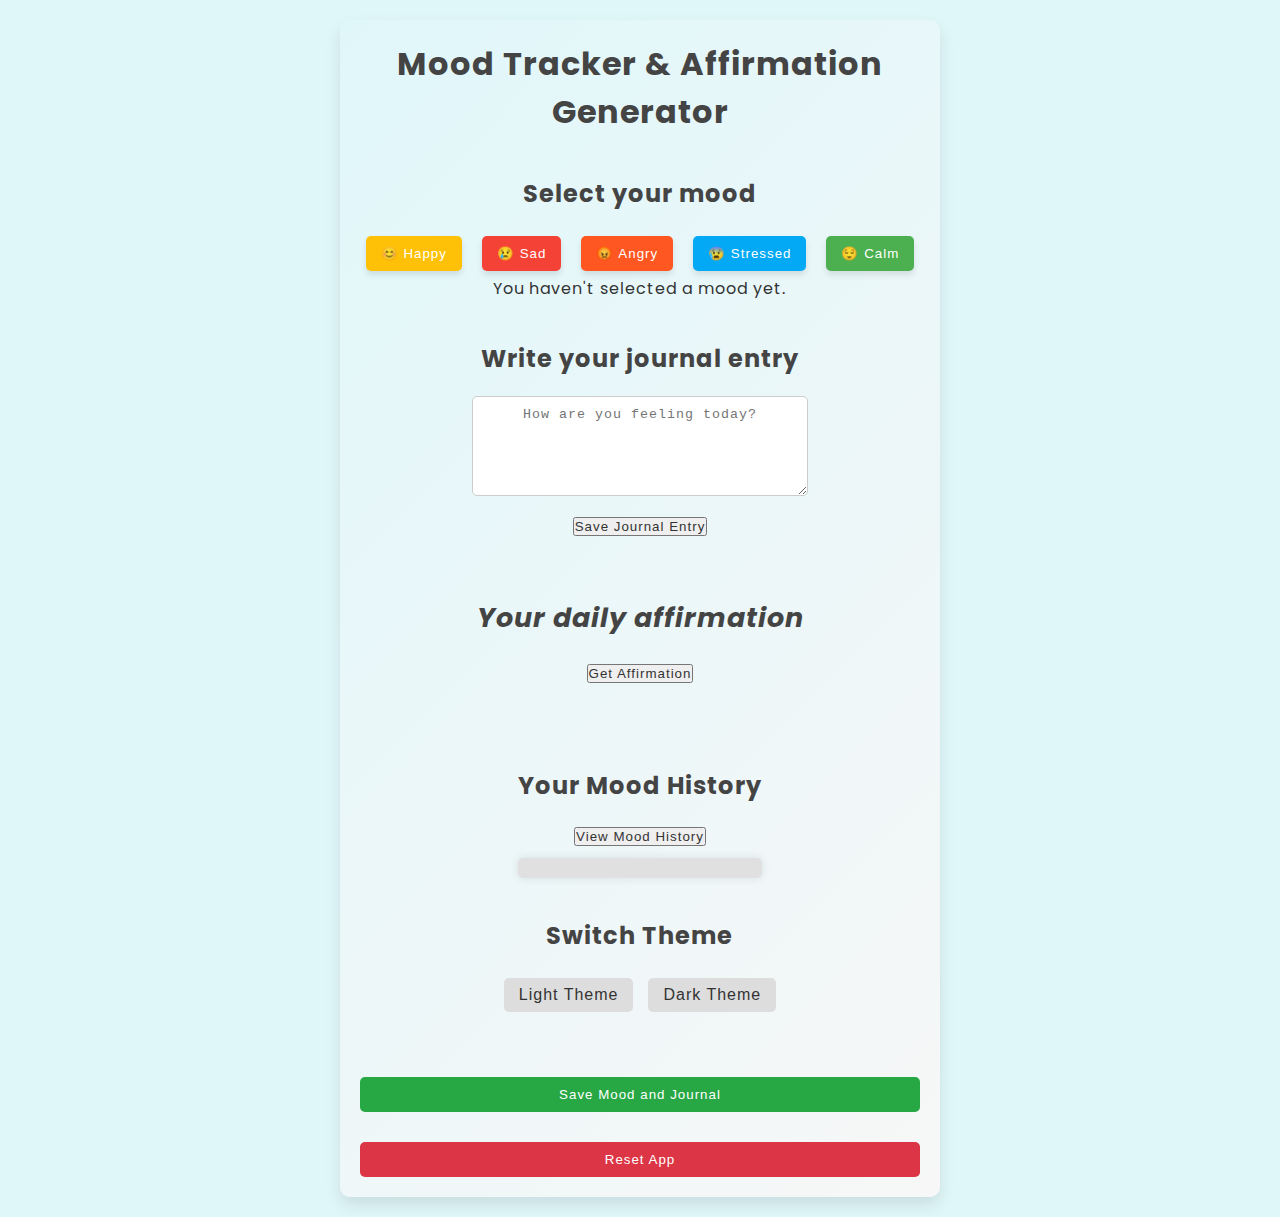
<file: main-page.html>
<!DOCTYPE html>
<html lang="en">
<head>
    <meta charset="UTF-8">
    <meta name="viewport" content="width=device-width, initial-scale=1.0">
    <title>Mood Tracker & Affirmations</title>
    <link rel="stylesheet" href="main-page.css">
    <link rel="preconnect" href="https://fonts.googleapis.com">
    <link rel="preconnect" href="https://fonts.gstatic.com" crossorigin>
    <link href="https://fonts.googleapis.com/css2?family=Poppins:ital,wght@0,100;0,200;0,300;0,400;0,500;0,600;0,700;0,800;0,900;1,100;1,200;1,300;1,400;1,500;1,600;1,700;1,800;1,900&display=swap" rel="stylesheet">
</head>
<body onload="loadSavedTheme()">
    <div class="container">
        <h1>Mood Tracker & Affirmation Generator</h1>

        <!-- Mood Selection -->
        <section class="mood-section">
            <h2>Select your mood</h2>
            <div class="mood-buttons">
                <button onclick="selectMood('😊')">😊 Happy</button>
                <button onclick="selectMood('😢')">😢 Sad</button>
                <button onclick="selectMood('😡')">😡 Angry</button>
                <button onclick="selectMood('😰')">😰 Stressed</button>
                <button onclick="selectMood('😌')">😌 Calm</button>
            </div>
            <p id="selectedMood">You haven't selected a mood yet.</p>
        </section>

        <!-- Journal Entry -->
        <section class="journal-section">
            <h2>Write your journal entry</h2>
            <textarea id="journalEntry" placeholder="How are you feeling today?"></textarea>
            <button onclick="saveJournalEntry()">Save Journal Entry</button>
        </section>

        <!-- Affirmation -->
        <section class="affirmation-section">
            <h2>Your daily affirmation</h2>
            <button onclick="generateAffirmation()">Get Affirmation</button>
            <p id="affirmation">Press the button for an affirmation.</p>
        </section>

        <!-- Mood and Journal History -->
        <section class="history-section">
            <h2>Your Mood History</h2>
            <button onclick="viewMoodHistory()">View Mood History</button>
            <div id="moodHistory"></div>
        </section>

        <!-- Theme Switcher -->
        <section class="theme-section">
            <h2>Switch Theme</h2>
            <button onclick="switchTheme('light')">Light Theme</button>
            <button onclick="switchTheme('dark')">Dark Theme</button>
        </section>

        <!-- Save Mood & Journal -->
        <button class="save-all" onclick="saveMoodAndJournal()">Save Mood and Journal</button>

        <!-- Reset App -->
        <button class="reset" onclick="resetApp()">Reset App</button>
    </div>

    <script src="main-page.js"></script>
</body>
</html>
</file>
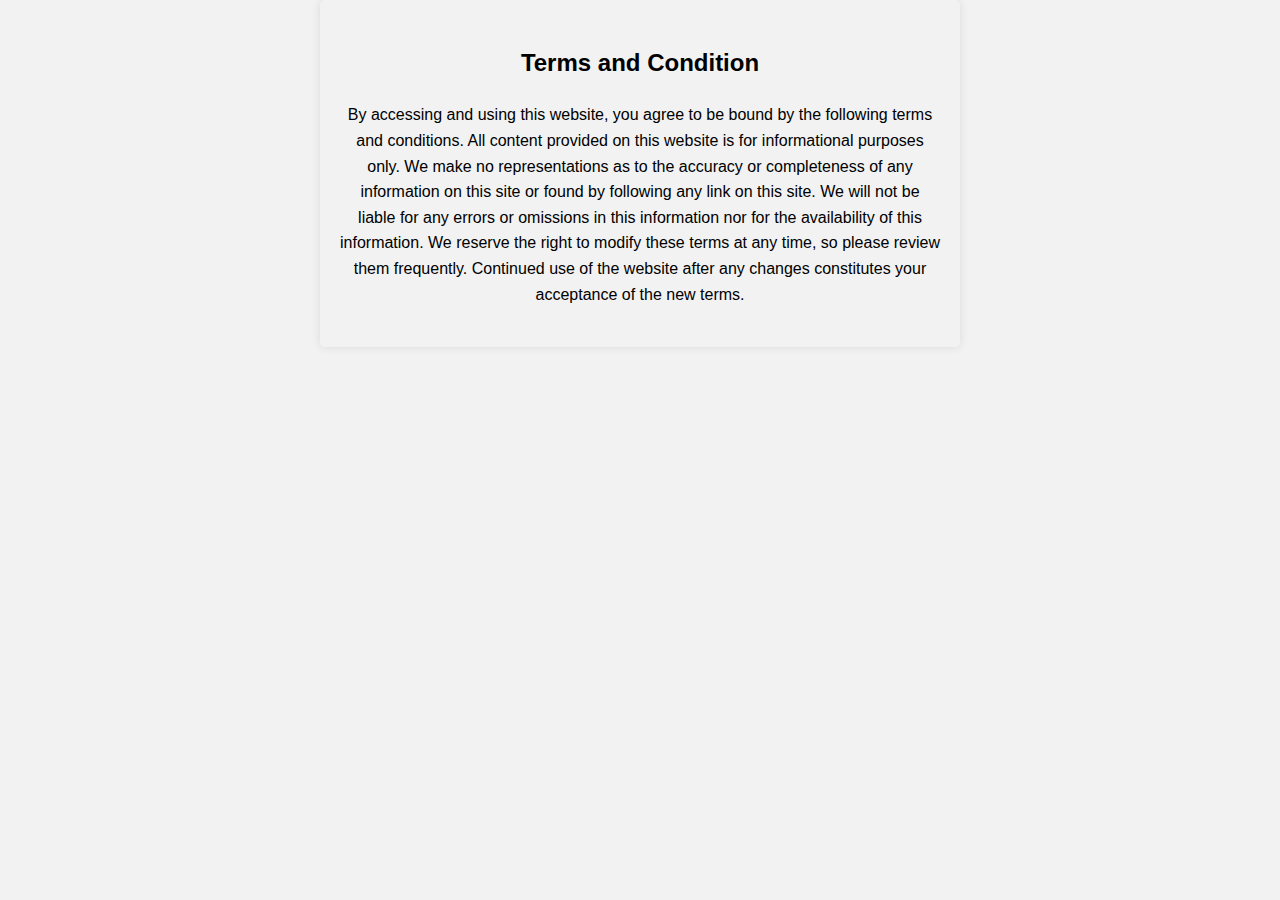
<file: terms-and-condition.html>
<!DOCTYPE html>
<html lang="en">
<head>
    <meta charset="UTF-8">
    <meta name="viewport" content="width=device-width, initial-scale=1.0">
    <title>Terms and condition</title>
    <style>
        body {
            font-family: Arial, sans-serif;
            display: block;
            text-align: center;
            margin: 0;
            padding: 20px;
            background-color: #f2f2f2;
            max-width: 600px;
            border-radius: 5px;
            box-shadow: 0 0 10px rgba(0, 0, 0, 0.1);
            margin: 0 auto;
            line-height: 1.6;
            padding: 20px;
            line-height: 1.6;
        }

        h3 {
            text-align: center;
            font-size: 24px;
            margin-bottom: 20px;
            font-weight: bold;
        }

        p {
            margin-bottom: 20px;
        }

        a {
            color: blue;
            text-decoration: underline;
        }
    </style>
</head>
<body>
    <h3><b>Terms and Condition</b></h3>

    <p>By accessing and using this website, you agree to be bound by the following terms and conditions. All content provided on this website is for informational purposes only. We make no representations as to the accuracy or completeness of any information on this site or found by following any link on this site. We will not be liable for any errors or omissions in this information nor for the availability of this information. We reserve the right to modify these terms at any time, so please review them frequently. Continued use of the website after any changes constitutes your acceptance of the new terms.
    </p>
</body>
</html>
</file>
<file: main-page.css>
/* Basic reset and styling */
* {
    margin: 0;
    padding: 0;
    box-sizing: border-box;
    outline: none;
    font-weight: 400;   
    text-decoration: none;
    color: #333;
    transition: color 0.3s ease;
    letter-spacing: 1px;    
    text-align: center;
}

body {
    font-family: 'Poppins', sans-serif;
    background-color: #e0f7fa;
    color: #444;
    padding: 20px;  
    transition: background-color 0.3s ease, color 0.3s ease;
}

@media (max-width: 768px) { /* Firefox  and Chrome browsers */
    button {
        padding: 8px 12px;
    }
    h1, h2 {
        font-size: 1.5em;
    }
    .container {
        padding: 10px;
        font-size: 16px;
    }
    button {
        padding: 8px;
    }
}


/* Container for the app */
.container {
    display: grid;
    grid-template-columns: repeat(auto-fit, minmax(200px, 1fr));
    gap: 20px;
    display: flex;
    flex-direction: column;
    justify-content: center;
    align-items: center;
    min-height: 100vh;
    max-width: 600px;
    margin: 0 auto;
    padding: 20px;
    background: linear-gradient(135deg, #e0f7fa, #f7f7f7);
    border-radius: 10px;
    box-shadow: 0 8px 16px rgba(0, 0, 0, 0.1);
}

/* Headings */
h1, h2 {
    text-align: center;
    margin-bottom: 20px;
    font-weight: bold;
    color: #444;
}

/* Mood buttons */
.mood-buttons button {
    background-color: #28a745;
    color: white;
    border: none;
    margin: 5px;
    padding: 10px 15px;
    border-radius: 5px;
    box-shadow: 0 4px 6px rgba(0, 0, 0, 0.1);
    transition: background-color 0.3s ease, box-shadow 0.3s ease;
}

.mood-buttons {
    display: flex;
    justify-content: space-around;
    gap: 10px;
}

.mood-buttons button:hover {
    background-color: #218838;
    box-shadow: 0 6px 12px rgba(0, 0, 0, 0.2);
}

.mood-buttons button:nth-child(1) { background-color: #ffc107; } /* Happy */
.mood-buttons button:nth-child(2) { background-color: #f44336; } /* Sad */
.mood-buttons button:nth-child(3) { background-color: #ff5722; } /* Angry */
.mood-buttons button:nth-child(4) { background-color: #03a9f4; } /* Stressed */
.mood-buttons button:nth-child(5) { background-color: #4caf50; } /* Calm */


/* Journal section */
textarea {
    width: 100%;
    height: 100px;
    padding: 10px;
    margin-bottom: 10px;
    border-radius: 5px;
    border: 1px solid #ccc;
    resize: vertical;
}

section {
    margin-bottom: 20px;
}

/* Affirmation */
.affirmation-section {
    text-align: center;
    margin: 20px 0;
    font-size: 18px;
    font-style: italic;
    color: #555;
    transition: color 0.3s ease;
}

#affirmation {
    margin-top: 10px;
    font-size: 22px;
    font-style: italic;
    color: #673ab7;
    opacity: 0;
    transition: 0.5s ease-in-out;
}

#affirmation.show {
    opacity: 1;
}

/* Mood History */
#moodHistory {
    padding: 10px;
    margin-top: 10px;
    background-color: #e0e0e0;
    border-radius: 5px;
    box-shadow: 0px 0px 10px rgba(0, 0, 0, 0.1);
    transition: background-color 0.3s ease;
    color: #333;
    overflow-y: auto;
    max-height: 200px;
    overflow-x: hidden;
    white-space: nowrap;
    text-overflow: ellipsis;
    text-decoration: none;
    word-break: break-word;
    text-align: left;
    word-wrap: break-word;
    line-height: 1.5;
    display: flex;
    flex-wrap: wrap;
    justify-content: space-around;
    align-items: center;
    align-self: flex-start;
    flex-direction: column;
    gap: 10px;padding: 10px;
    margin-top: 10px;
    background-color: #e0e0e0;
    border-radius: 5px;
    box-shadow: 0 0 10px rgba(0, 0, 0, 0.1);
    transition: background-color 0.3s ease;
    color: #333;
    max-height: 200px;
    overflow-y: auto;
    overflow-x: hidden;
    white-space: nowrap;
    text-overflow: ellipsis;
    text-decoration: none;
    word-break: break-word;
    line-height: 1.5;
    display: flex;
    flex-direction: column;
    flex-wrap: wrap;
    justify-content: space-around;
    align-items: center;
    gap: 10px;
    
}

/* Theme buttons */
.theme-section button {
    font-size: 16px;
    padding: 8px 15px;
    margin: 5px;
    border: none;
    border-radius: 5px;
    cursor: pointer;
    background-color: #ddd;
    color: #333;
    transition: background-color 0.3s ease;
}

.theme-section button:hover {
    background-color: #ddd;
    color: #333;    
}

/* Save all button */
.save-all {
    display: block;
    width: 100%;
    padding: 10px;
    margin-top: 20px;
    background-color: #28a745;
    color: white;
    border: none;
    border-radius: 5px;
    cursor: pointer;
}

.save-all:hover {
    background-color: #218838;
}

/* Reset button */
.reset {
    display: block;
    width: 100%;
    padding: 10px;
    margin-top: 10px;
    background-color: #dc3545;
    color: white;
    border: none;
    border-radius: 5px;
    cursor: pointer;
}

.reset:hover {
    background-color: #c82333;
}

/* Light theme */
body.light {
    background-color: #fff;
    color: #333;
}

/* Dark theme */
body.dark {
    background-color: #222;
    color: #ccc;
}

body.dark .container {
    background-color: #444;
}

/* Additional styles */
</file>
